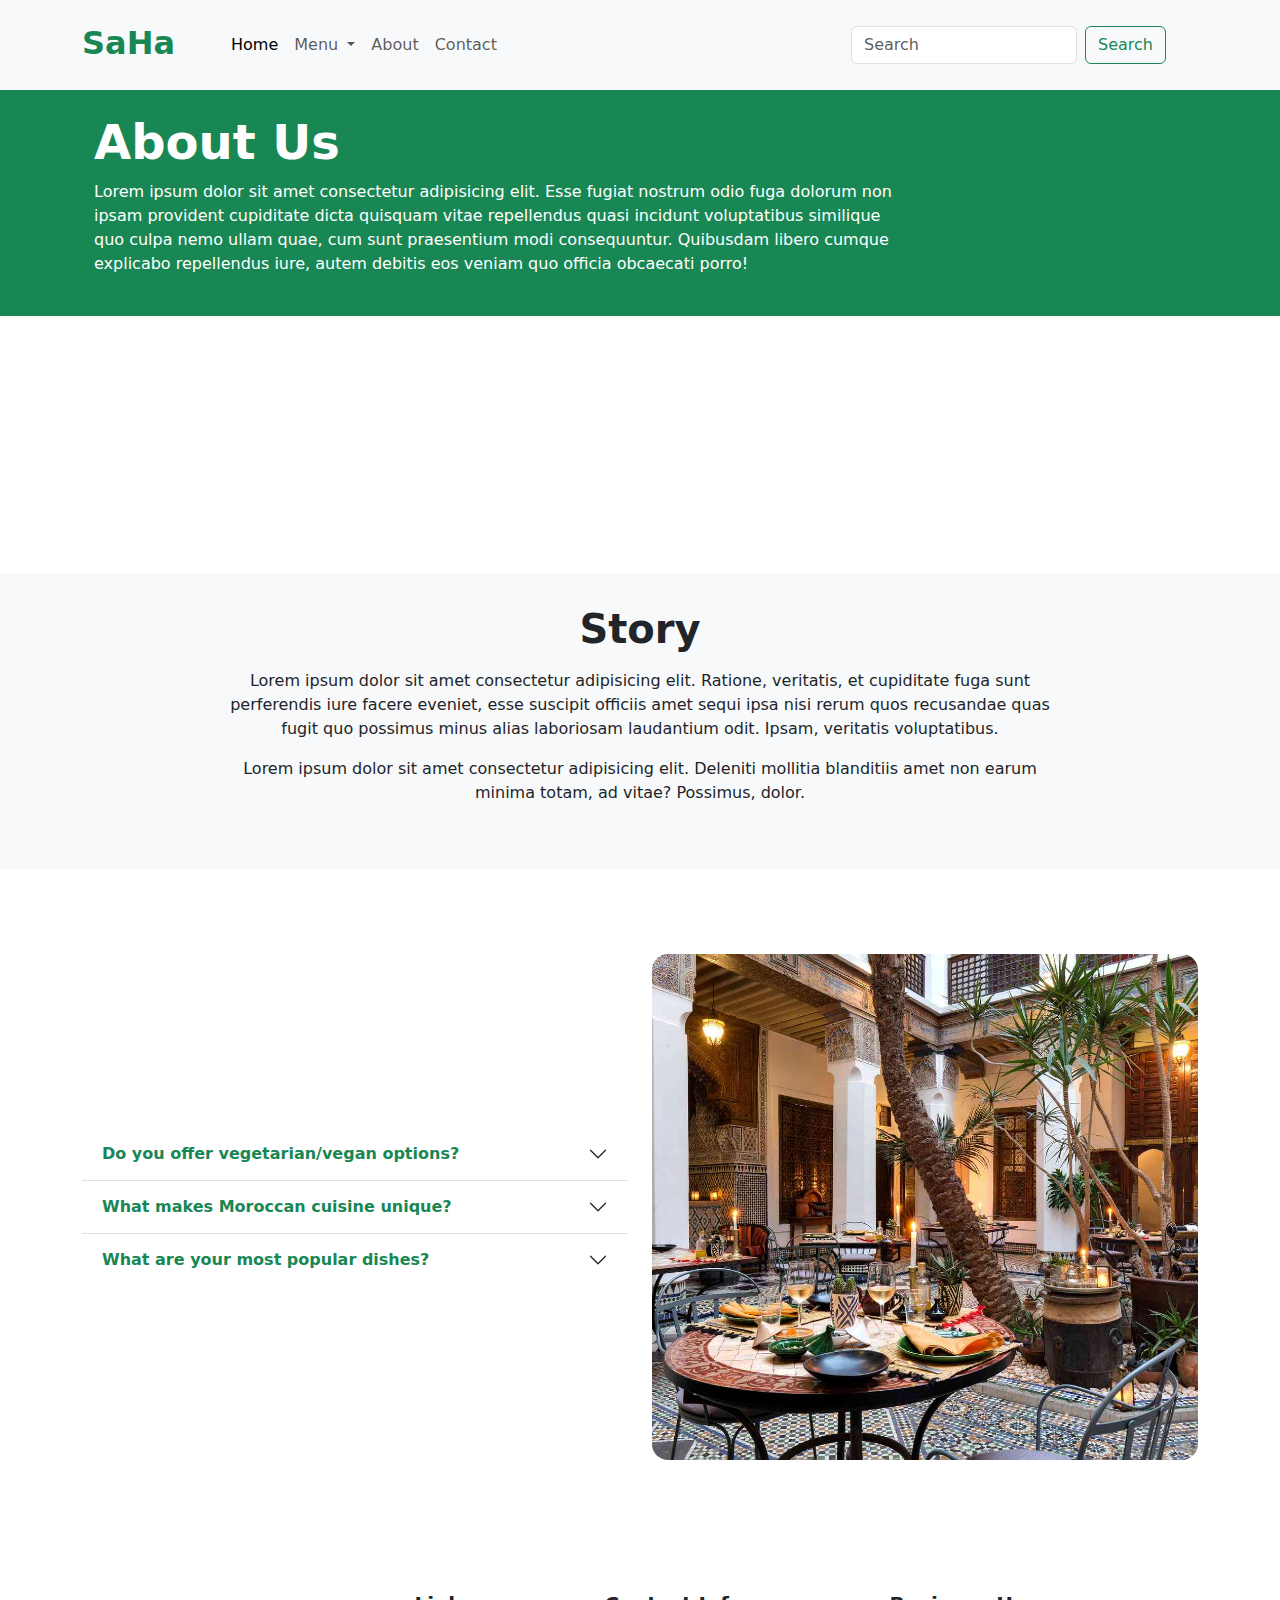
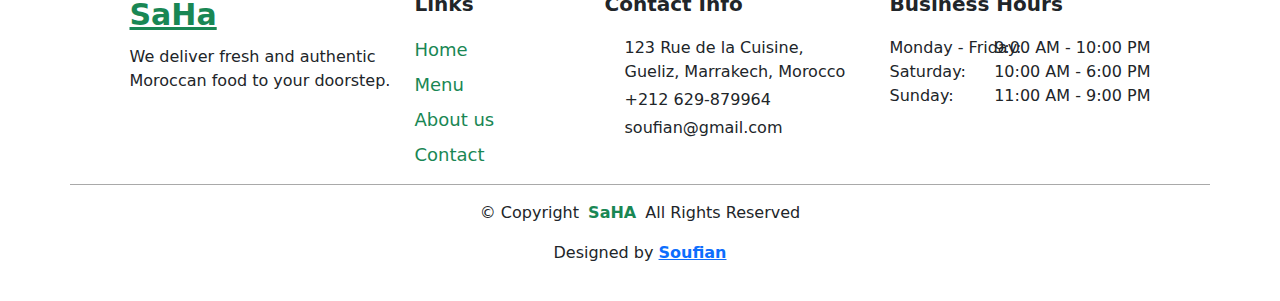
<file: about.html>
<html lang="en">
<head>
    <meta charset="UTF-8">
    <meta name="viewport" content="width=device-width, initial-scale=1.0">
    <title>Document</title>
    <link href="https://cdnjs.cloudflare.com/ajax/libs/bootstrap/5.3.2/css/bootstrap.min.css" rel="stylesheet">
    <link rel="stylesheet"href="https://site-assets.fontawesome.com/releases/v6.5.1/css/all.css">
    <link rel="stylesheet" href="https://site-assets.fontawesome.com/releases/v6.5.1/css/sharp-solid.css">
    <link rel="stylesheet" href="https://site-assets.fontawesome.com/releases/v6.5.1/css/sharp-regular.css">
    <link rel="stylesheet" href="https://site-assets.fontawesome.com/releases/v6.5.1/css/sharp-light.css">
    <link rel="stylesheet" href="https://site-assets.fontawesome.com/releases/v6.5.1/css/duotone.css"/>
    <link rel="stylesheet" href="https://site-assets.fontawesome.com/releases/v6.5.1/css/brands.css"/>
    <link rel="stylesheet" href="css/index.css">
</head>
<body>
    <nav class="navbar navbar-expand-lg bg-body-tertiary sticky-top">
        <div class="container">
            <a class="navbar-brand me-5 mb-1 text-success fw-bold fs-2" href="#">SaHa</a>
            <button class="navbar-toggler" type="button" data-bs-toggle="collapse" data-bs-target="#navbarSupportedContent" aria-controls="navbarSupportedContent" aria-expanded="false" aria-label="Toggle navigation">
                <span class="navbar-toggler-icon"></span>
            </button>
            <div class="collapse navbar-collapse" id="navbarSupportedContent">
                <ul class="navbar-nav me-auto mb-2 mb-lg-0">
                    <li class="nav-item">
                        <a class="nav-link active" href="index.html">Home</a>
                    </li>
                    <li class="nav-item dropdown" >
                        <a class="nav-link dropdown-toggle" href="#" role="button" data-bs-toggle="dropdown" aria-expanded="false">
                            Menu
                        </a>
                        <ul class="dropdown-menu">
                            <li><a class="dropdown-item" href="menu.html">Main Dishes</a></li>
                            <li><a class="dropdown-item" href="menu.html">Pastries</a></li>
                            <li><hr class="dropdown-divider"></li>
                            <li><a class="dropdown-item" href="menu.html">Sweets </a></li>
                        </ul>
                    </li>
                    <li class="nav-item">
                        <a class="nav-link" href="about.html">About</a>
                    </li>
                    <li class="nav-item">
                        <a class="nav-link" href="contact.html">Contact</a>
                    </li>
                </ul>

                <form class="d-flex" >
                    <input class="form-control me-2" type="search" placeholder="Search">
                    <button class="btn btn-outline-success" type="submit">Search</button>
                </form>

                <div class="nav-icons d-flex align-items-center gap-3">
                    <a href="orders.html" class="text-success fs-3">
                        <i class="fa-solid fa-box-dollar"></i>
                    </a>
                    <a href="buy.html" class="text-success fs-4">
                        <i class="fas fa-shopping-cart"></i>
                    </a>
                </div>
            </div>
        </div>
    </nav>

    <section class="bg-success ">
        <div class="container p-4 ">
            <h1 class="display-5 text-white fw-bold left">About Us</h1>
            <p class="w-75 text-white left">Lorem ipsum dolor sit amet consectetur adipisicing elit. Esse fugiat nostrum odio fuga dolorum non ipsam provident cupiditate dicta quisquam vitae repellendus quasi incidunt voluptatibus similique quo culpa nemo ullam quae, cum sunt praesentium modi consequuntur. Quibusdam libero cumque explicabo repellendus iure, autem debitis eos veniam quo officia obcaecati porro!</p>
        </div>
    </section>

    <section>
        <div class="container pt-4">
            <div class="row d-flex justify-content-center overflow-hidden">
                <div class="col-md-3">
                    <div class=" text-center p-3 m-2 feat move" style="animation-delay: 0s; opacity: 0;">
                        <i class="text-success p-2 fs-2 fa-solid fa-truck"></i>
                        <h4 class="m-2 fw-bold">Free Shipping</h4>
                        <p >Lorem ipsum dolor sit amet</p>
                    </div>
                </div>
                <div class="col-md-3">
                    <div class=" text-center p-3 m-2 feat move" style="animation-delay: 0.2s; opacity: 0;">
                        <i class="text-success p-2 fs-2  fa-solid fa-clock"></i>
                        <h4 class="m-2 fw-bold">Fast Delivery</h4>
                        <p>Lorem ipsum dolor sit amet consectetur adipisicing.</p>
                    </div>
                </div>
                <div class="col-md-3">
                    <div class=" text-center p-3 m-2 feat move" style="animation-delay: 0.4s; opacity: 0;">
                        <i class="text-success p-2 fs-2  fa-solid fa-medal"></i>
                        <h4 class="m-2 fw-bold">Premium Quality</h4>
                        <p>Lorem ipsum dolor sit amet.</p>
                    </div>
                </div>
                <div class="col-md-3">
                    <div class=" text-center p-3 m-2 feat move" style="animation-delay: 0.6s; opacity: 0;">
                        <i class="text-success p-2 fs-2  fa-solid fa-users-medical"></i>
                        <h4 class="m-2 fw-bold w-100">Customer Support</h4>
                        <p>Lorem ipsum dolor sit amet consectetur.</p>
                    </div>
                </div>
            </div>
        </div>
    </section>

    <section class="bg-body-tertiary pt-3">
        <div class="container d-flex justify-content-center pb-5">
            <div class="w-75 text-center">
                <h1 class="h1 text-center my-3 fw-bold pop">Story</h1>
                <p class="pop">Lorem ipsum dolor sit amet consectetur adipisicing elit. Ratione, veritatis, et cupiditate fuga sunt perferendis iure facere eveniet, esse suscipit officiis amet sequi ipsa nisi rerum quos recusandae quas fugit quo possimus minus alias laboriosam laudantium odit. Ipsam, veritatis voluptatibus.</p>
                <p class="pop">Lorem ipsum dolor sit amet consectetur adipisicing elit. Deleniti mollitia blanditiis amet non earum minima totam, ad vitae? Possimus, dolor.</p>
            </div>
        </div>
    </section>

    <section>
        <div class="container ">
            <div class="row h-75 align-items-center">

                <div class="col-md-6 accordion accordion-flush" id="accordionFlushExample">
                        <div class="accordion-item">
                          <h2 class="accordion-header">
                            <button class="accordion-button collapsed fw-bold text-success" type="button" data-bs-toggle="collapse" data-bs-target="#flush-collapseOne" aria-expanded="false" aria-controls="flush-collapseOne">
                                Do you offer vegetarian/vegan options?
                            </button>
                          </h2>
                          <div id="flush-collapseOne" class="accordion-collapse collapse " data-bs-parent="#accordionFlushExample">
                            <div class="accordion-body">Yes! Moroccan cuisine naturally includes many vegetarian and vegan dishes. We offer a wide selection of plant-based options like vegetable tagines, couscous with seven vegetables, zaalouk (eggplant dip), and various salads. Many of our dishes can also be modified to accommodate dietary preferences - just ask!</div>
                          </div>
                        </div>
                        <div class="accordion-item">
                          <h2 class="accordion-header">
                            <button class="accordion-button collapsed fw-bold text-success" type="button" data-bs-toggle="collapse" data-bs-target="#flush-collapseTwo" aria-expanded="false" aria-controls="flush-collapseTwo">
                                What makes Moroccan cuisine unique?
                            </button>
                          </h2>
                          <div id="flush-collapseTwo" class="accordion-collapse collapse" data-bs-parent="#accordionFlushExample">
                            <div class="accordion-body">Moroccan cuisine is a rich blend of Berber, Arabic, Mediterranean, and French influences. Our dishes feature distinctive combinations of spices like saffron, cumin, coriander, and cinnamon, along with fresh herbs and unique cooking methods. The use of tagines (traditional clay cooking pots) helps create tender, flavorful dishes that are both healthy and delicious.</div>
                          </div>
                        </div>
                        <div class="accordion-item">
                          <h2 class="accordion-header">
                            <button class="accordion-button collapsed fw-bold text-success" type="button" data-bs-toggle="collapse" data-bs-target="#flush-collapseThree" aria-expanded="false" aria-controls="flush-collapseThree">
                                What are your most popular dishes?                            </button>
                          </h2>
                          <div id="flush-collapseThree" class="accordion-collapse collapse" data-bs-parent="#accordionFlushExample">
                            <div class="accordion-body"> Our customers particularly love our traditional couscous royal, lamb tagine with prunes and almonds, chicken tagine with preserved lemon and olives, and our authentic Moroccan pastries. Our mint tea service is also a customer favorite!</div>
                          </div>
                        </div>
                </div>
                <div class="col-md-6 ">
                    <img src="images/res.jpg " class="rounded-4 w-100 h-75 object-fit-cover" alt="">
                </div>
            </div>
        </div>
    </section>
    

    <footer class=" mx-3 mb-1">
        <div class="container mt-5">
            <div class="row gy-4 justify-content-center">
                
                 <div class="col-lg-3 about">
                    <a href="index.html" class="d-flex align-items-center text-success fw-bold mb-2">
                        <span class="sitename ">SaHa</span>
                    </a>
                    <p>We deliver fresh and authentic Moroccan food to your doorstep.</p>
                    <div>
                        <i class="p-1 fs-4 fa-brands fa-facebook"></i>
                        <i class="p-1 fs-4 fa-solid fa-envelope"></i>
                        <i class="p-1 fs-4 fa-brands fa-instagram"></i>
                        <i class="p-1 fs-4 fa-brands fa-twitter"></i>
                    </div>
                 </div>
                 <div class="col-lg-2 linkes">
                    <h4>Links</h4>
                    <ul>
                        <li class="mb-2 m-0 "><i class="fa-light fa-chevron-right"></i> <a href="index.html">Home</a></li>
                        <li class="mb-2"><i class="fa-light fa-chevron-right"></i> <a href="menu.html">Menu</a></li>
                        <li class="mb-2"> <i class="fa-light fa-chevron-right"></i> <a href="about.html">About us</a></li>
                        <li class="mb-2"><i class="fa-light fa-chevron-right"></i> <a href="contact.html">Contact</a></li>
                    </ul>
                 </div>
                 <div class="col-lg-3">
                    <h4>Contact Info</h4>
                    <ul class="contact">
                        <li class="d-flex gap-3 m-1"><span><i class="fs-5 fa-solid fa-location-dot"></i></span> <span>123 Rue de la Cuisine, Gueliz, Marrakech, Morocco</span></p></li>
                        <li class="d-flex gap-3 m-1"><span><i class="fs-5 fa-solid fa-phone "></i></span> <span>+212 629-879964</span></li>
                        <li class="d-flex gap-3 m-1"><span><i class="fs-5 fa-solid fa-envelope"></i></span> <span>soufian@gmail.com</span></li>
                    </ul>
                 </div>
                 <div class="col-lg-3 ">
                    <div >
                        <h4>Business Hours</h4>
                        <ul class="position-relative">
                            <li>Monday - Friday: <span class="position-absolute" style="right: 0;">9:00 AM - 10:00 PM</span> </li>
                            <li>Saturday: <span class="position-absolute" style="right: 0;">10:00 AM - 6:00 PM</span> </li>
                            <li>Sunday: <span class="position-absolute" style="right: 0;">11:00 AM - 9:00 PM</span> </li>
                        </ul>
                    </div>
                 </div>
            </div>
        </div>
        <div class="container text-center p-3" style="border-top: 1px solid rgba(0, 0, 0, 0.339);">
            <p>© <span>Copyright</span> <strong class="px-1 text-success">SaHA</strong> <span>All Rights Reserved</span></p>
            <div class="pb-3">
              Designed by <a class="fw-bold fs-6" target="_blank" href="https://www.instagram.com/soufian._0/">Soufian</a>
            </div>
          </div>

    </footer>
    <script src="https://cdnjs.cloudflare.com/ajax/libs/bootstrap/5.3.2/js/bootstrap.bundle.min.js"></script>
</body>
</html>
</file>
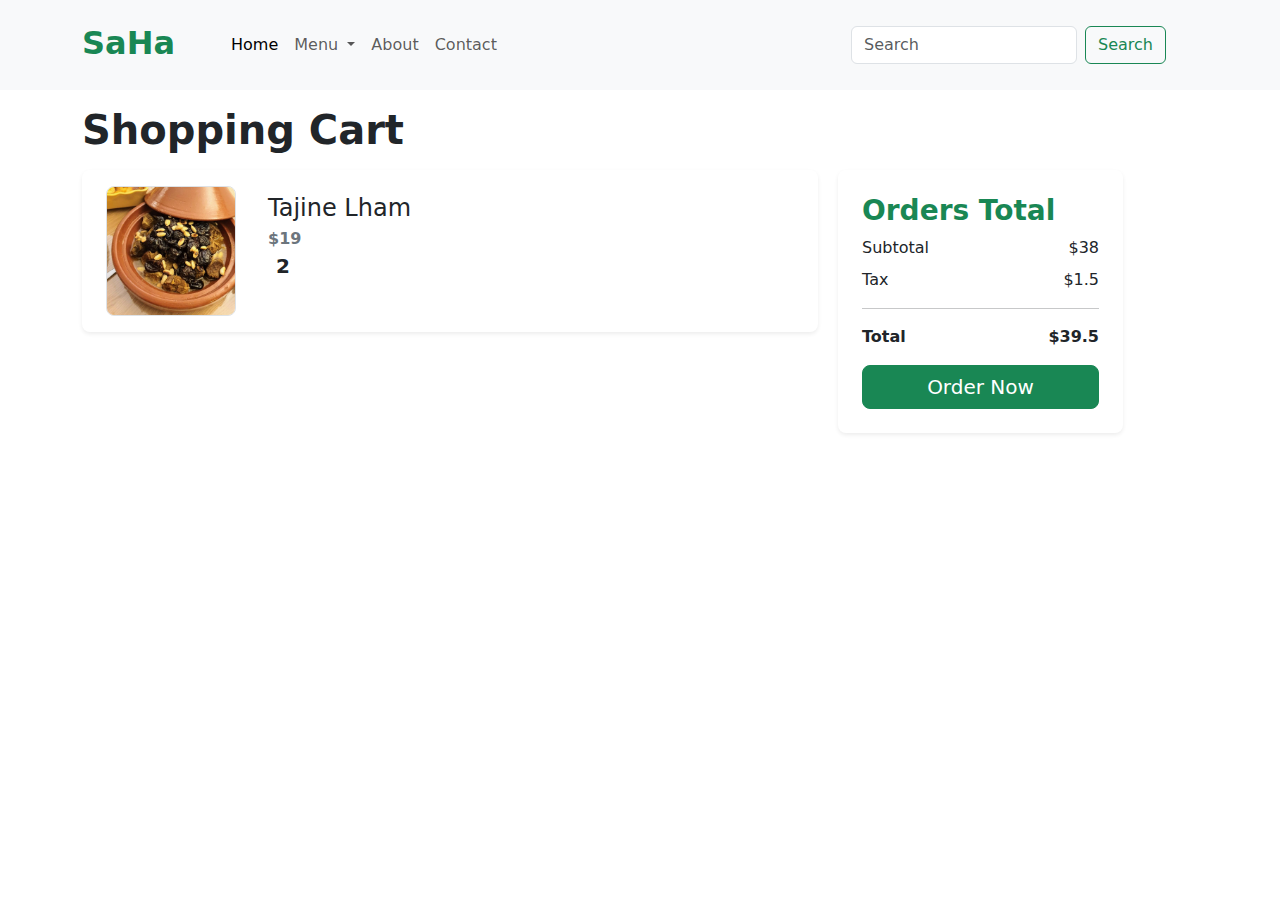
<file: buy.html>
<html lang="en">
<head>
    <meta charset="UTF-8">
    <meta name="viewport" content="width=device-width, initial-scale=1.0">
    <title>Document</title>
    <link href="https://cdnjs.cloudflare.com/ajax/libs/bootstrap/5.3.2/css/bootstrap.min.css" rel="stylesheet">
    <link rel="stylesheet"href="https://site-assets.fontawesome.com/releases/v6.5.1/css/all.css">
    <link rel="stylesheet" href="https://site-assets.fontawesome.com/releases/v6.5.1/css/sharp-solid.css">
    <link rel="stylesheet" href="https://site-assets.fontawesome.com/releases/v6.5.1/css/sharp-regular.css">
    <link rel="stylesheet" href="https://site-assets.fontawesome.com/releases/v6.5.1/css/sharp-light.css">
    <link rel="stylesheet" href="https://site-assets.fontawesome.com/releases/v6.5.1/css/duotone.css"/>
    <link rel="stylesheet" href="https://site-assets.fontawesome.com/releases/v6.5.1/css/brands.css"/>
    <link rel="stylesheet" href="css/index.css">
</head>
<body>
    <nav class="navbar navbar-expand-lg bg-body-tertiary sticky-top">
        <div class="container">
            <a class="navbar-brand me-5 mb-1 text-success fw-bold fs-2" href="#">SaHa</a>
            <button class="navbar-toggler" type="button" data-bs-toggle="collapse" data-bs-target="#navbarSupportedContent" aria-controls="navbarSupportedContent" aria-expanded="false" aria-label="Toggle navigation">
                <span class="navbar-toggler-icon"></span>
            </button>
            <div class="collapse navbar-collapse" id="navbarSupportedContent">
                <ul class="navbar-nav me-auto mb-2 mb-lg-0">
                    <li class="nav-item">
                        <a class="nav-link active" href="index.html">Home</a>
                    </li>
                    <li class="nav-item dropdown" >
                        <a class="nav-link dropdown-toggle" href="#" role="button" data-bs-toggle="dropdown" aria-expanded="false">
                            Menu
                        </a>
                        <ul class="dropdown-menu">
                            <li><a class="dropdown-item" href="menu.html">Main Dishes</a></li>
                            <li><a class="dropdown-item" href="menu.html">Pastries</a></li>
                            <li><hr class="dropdown-divider"></li>
                            <li><a class="dropdown-item" href="menu.html">Sweets </a></li>
                        </ul>
                    </li>
                    <li class="nav-item">
                        <a class="nav-link" href="about.html">About</a>
                    </li>
                    <li class="nav-item">
                        <a class="nav-link" href="contact.html">Contact</a>
                    </li>
                </ul>

                <form class="d-flex" >
                    <input class="form-control me-2" type="search" placeholder="Search">
                    <button class="btn btn-outline-success" type="submit">Search</button>
                </form>

                <div class="nav-icons d-flex align-items-center gap-3">
                    <a href="orders.html" class="text-success fs-3">
                        <i class="fa-solid fa-box-dollar"></i>
                    </a>
                    <a href="buy.html" class="text-success fs-5">
                        <i class="fas fa-shopping-cart"></i>
                    </a>
                </div>
            </div>
        </div>
    </nav>

    <section>
        <div class="container my-3">
            <div class="row gap-2 ">
                <h1 class="fw-bold ">Shopping Cart</h1>
                
                <div class="col-md-8">
                    <div class="p-3 d-flex flex-1 gap-4 shadow-sm rounded-3 position-relative">
                        <img src="images/Tajine.jpeg" class="border rounded-3 mx-2" style="width:130px; height: 130px; object-fit: cover; " alt="">
                        <div class="mt-2">
                            <h4 class=" mb-1">Tajine Lham</h4>
                            <span class="text-secondary fw-bold ">$19</span>
                            <div>
                                <span><i class="text-success fa-solid fa-square-minus"></i></span>
                                <span class="fw-bold mx-2 fs-5 ">2</span>
                                <span><i class="text-success fa-solid fa-square-plus"></i></span>
                            </div>
                        </div>
                        <i class="position-absolute fa-regular fa-trash-can fs-5 text-danger" style="right: 5%;bottom: 30%"></i>
                    </div>
                </div>


                <div class="col-md-3 shadow-sm p-4 rounded-3">
                    <h3 class="fw-bold text-success">Orders Total</h3>
                    <div class="position-relative">
                        <span>Subtotal</span>
                        <span class="position-absolute" style="right: 0;">$38</span>
                    </div>
                    <div class="position-relative mt-2">
                        <span>Tax</span>
                        <span class="position-absolute" style="right: 0;">$1.5</span>
                    </div>
                    <hr>
                    <div class="position-relative mt-2">
                        <span class="fw-bold">Total</span>
                        <span class="position-absolute fw-bold" style="right: 0;">$39.5</span>
                    </div>
                    <div >
                        <button class="mt-3 text-white  fs-5 btn btn-success  rounded-3 w-100 ">Order Now</button>
                    </div>
                </div>
            </div>
        </div>
    </section>
    <script src="https://cdnjs.cloudflare.com/ajax/libs/bootstrap/5.3.2/js/bootstrap.bundle.min.js"></script>

</body>
</file>
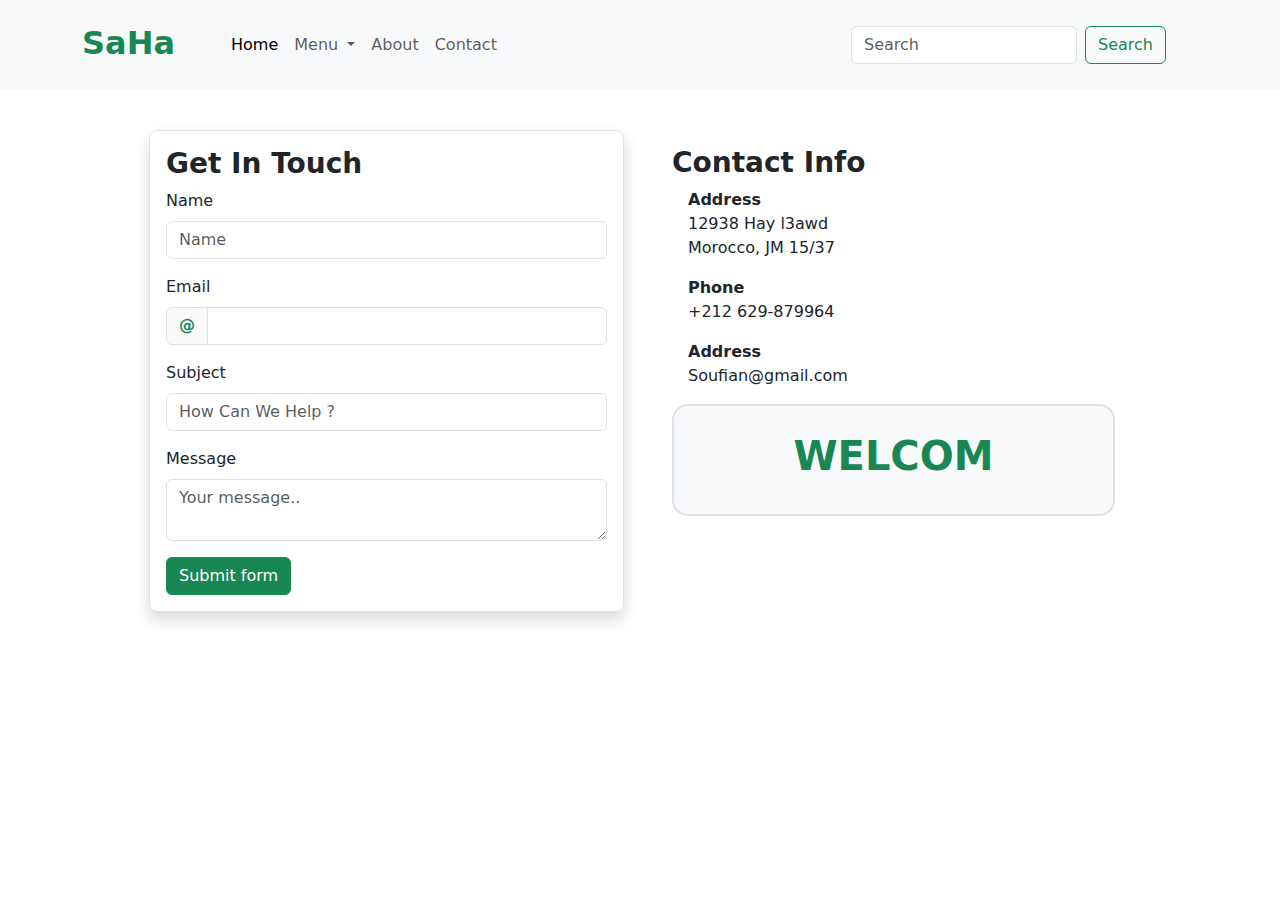
<file: contact.html>
<html lang="en">
<head>
    <meta charset="UTF-8">
    <meta name="viewport" content="width=device-width, initial-scale=1.0">
    <title>Document</title>
    <link href="https://cdnjs.cloudflare.com/ajax/libs/bootstrap/5.3.2/css/bootstrap.min.css" rel="stylesheet">
    <link rel="stylesheet"href="https://site-assets.fontawesome.com/releases/v6.5.1/css/all.css">
    <link rel="stylesheet" href="https://site-assets.fontawesome.com/releases/v6.5.1/css/sharp-solid.css">
    <link rel="stylesheet" href="https://site-assets.fontawesome.com/releases/v6.5.1/css/sharp-regular.css">
    <link rel="stylesheet" href="https://site-assets.fontawesome.com/releases/v6.5.1/css/sharp-light.css">
    <link rel="stylesheet" href="https://site-assets.fontawesome.com/releases/v6.5.1/css/duotone.css"/>
    <link rel="stylesheet" href="https://site-assets.fontawesome.com/releases/v6.5.1/css/brands.css"/>
    <link rel="stylesheet" href="css/index.css">
</head>
<body>
    <nav class="navbar navbar-expand-lg bg-body-tertiary sticky-top">
        <div class="container">
            <a class="navbar-brand me-5 mb-1 text-success fw-bold fs-2" href="#">SaHa</a>
            <button class="navbar-toggler" type="button" data-bs-toggle="collapse" data-bs-target="#navbarSupportedContent" aria-controls="navbarSupportedContent" aria-expanded="false" aria-label="Toggle navigation">
                <span class="navbar-toggler-icon"></span>
            </button>
            <div class="collapse navbar-collapse" id="navbarSupportedContent">
                <ul class="navbar-nav me-auto mb-2 mb-lg-0">
                    <li class="nav-item">
                        <a class="nav-link active" href="index.html">Home</a>
                    </li>
                    <li class="nav-item dropdown" >
                        <a class="nav-link dropdown-toggle" href="#" role="button" data-bs-toggle="dropdown" aria-expanded="false">
                            Menu
                        </a>
                        <ul class="dropdown-menu">
                            <li><a class="dropdown-item" href="menu.html">Main Dishes</a></li>
                            <li><a class="dropdown-item" href="menu.html">Pastries</a></li>
                            <li><hr class="dropdown-divider"></li>
                            <li><a class="dropdown-item" href="menu.html">Sweets </a></li>
                        </ul>
                    </li>
                    <li class="nav-item">
                        <a class="nav-link" href="about.html">About</a>
                    </li>
                    <li class="nav-item">
                        <a class="nav-link" href="contact.html">Contact</a>
                    </li>
                </ul>

                <form class="d-flex" >
                    <input class="form-control me-2" type="search" placeholder="Search">
                    <button class="btn btn-outline-success" type="submit">Search</button>
                </form>

                <div class="nav-icons d-flex align-items-center gap-3">
                    <a href="orders.html" class="text-success fs-3">
                        <i class="fa-solid fa-box-dollar"></i>
                    </a>
                    <a href="buy.html" class="text-success fs-5">
                        <i class="fas fa-shopping-cart"></i>
                    </a>
                </div>
            </div>
        </div>
    </nav>

    <section>
        <div class="backd"></div>
        <div class="container pt-4">
            <div class="row justify-content-center">
                <div class="left col-md-5 p-3 m-3 shadow border rounded-3">
                    <h3 class="fw-bold">Get In Touch</h3>
                    <form>
                        <div class="mb-3">
                          <label for="Name" class="form-label">Name</label>
                          <input type="text" class="form-control" id="Name" placeholder="Name" required>
                        </div>

                        <div class="mb-3">
                          <label for="Email" class="form-label">Email</label>
                          <div class="input-group">
                            <span class="input-group-text fw-bold text-success" id="inputGroupPrepend ">@</span>
                            <input type="email" class="form-control" id="Email" aria-describedby="inputGroupPrepend" required>
                          </div>
                        </div>

                        <div class="mb-3">
                          <label for="Subject" class="form-label">Subject</label>
                          <input type="text" class="form-control" placeholder="How Can We Help ?" id="Subject" required>
                        </div>

                        <div class="mb-3">
                            <label for="validationTextarea" class="form-label">Message</label>
                            <textarea class="form-control" id="validationTextarea" placeholder="Your message.." required></textarea>
                          </div>

                        <div>
                          <button class="btn btn-success" type="submit">Submit form</button>
                        </div>
                      </form>
                </div>

                <div class="right col-md-5 p-3 m-3">
                    <h3 class="fw-bold">Contact Info</h3>

                    <div class="d-flex gap-3 align-items-center">
                        <i class="fs-2 mb-3 text-success fa-regular fa-location-dot"></i>
                        <div>
                            <p class="fw-bold m-0">Address</p>
                            <p>12938 Hay l3awd <br> Morocco, JM 15/37</p>
                        </div>
                    </div>

                    <div class="d-flex gap-3 align-items-center ">
                        <i class="fs-2 mb-3 text-success fa-regular fa-phone"></i>
                        <div>
                            <p class="fw-bold m-0">Phone</p>
                            <p>+212 629-879964</p>
                        </div>
                    </div>

                    <div class="d-flex gap-3 align-items-center">
                        <i class="fs-2 mb-3 text-success fa-regular fa-envelope"></i>
                        <div>
                            <p class="fw-bold m-0">Address</p>
                            <p>Soufian@gmail.com</p>
                        </div>
                    </div>
                    <div class=" bch bg-body-tertiary border h-25 border-2 rounded-4  d-flex align-items-center justify-content-center">
                        <h1 class="text-success fw-bold">WELCOM</h1>
                    </div>
                </div>
            </div>
        </div>
    </section>


    <script src="https://cdnjs.cloudflare.com/ajax/libs/bootstrap/5.3.2/js/bootstrap.bundle.min.js"></script>
</body>
</html>
</file>
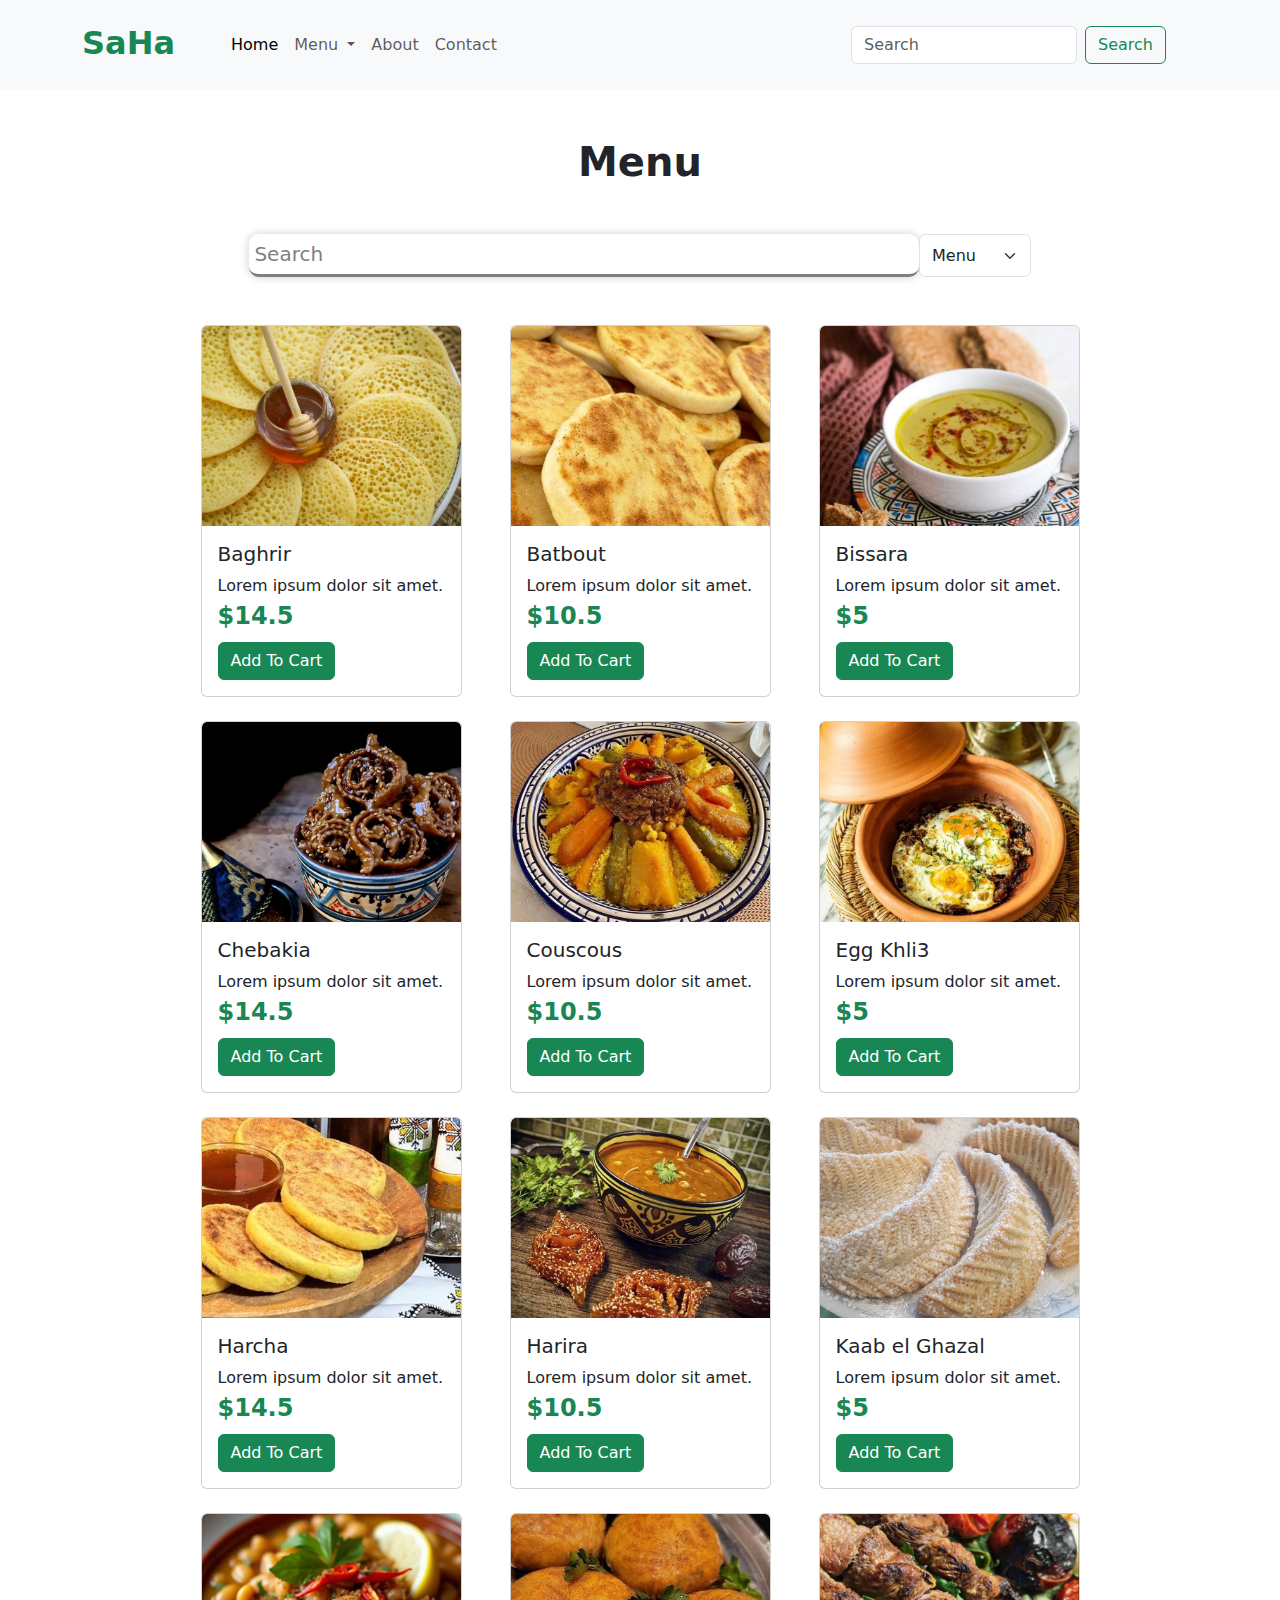
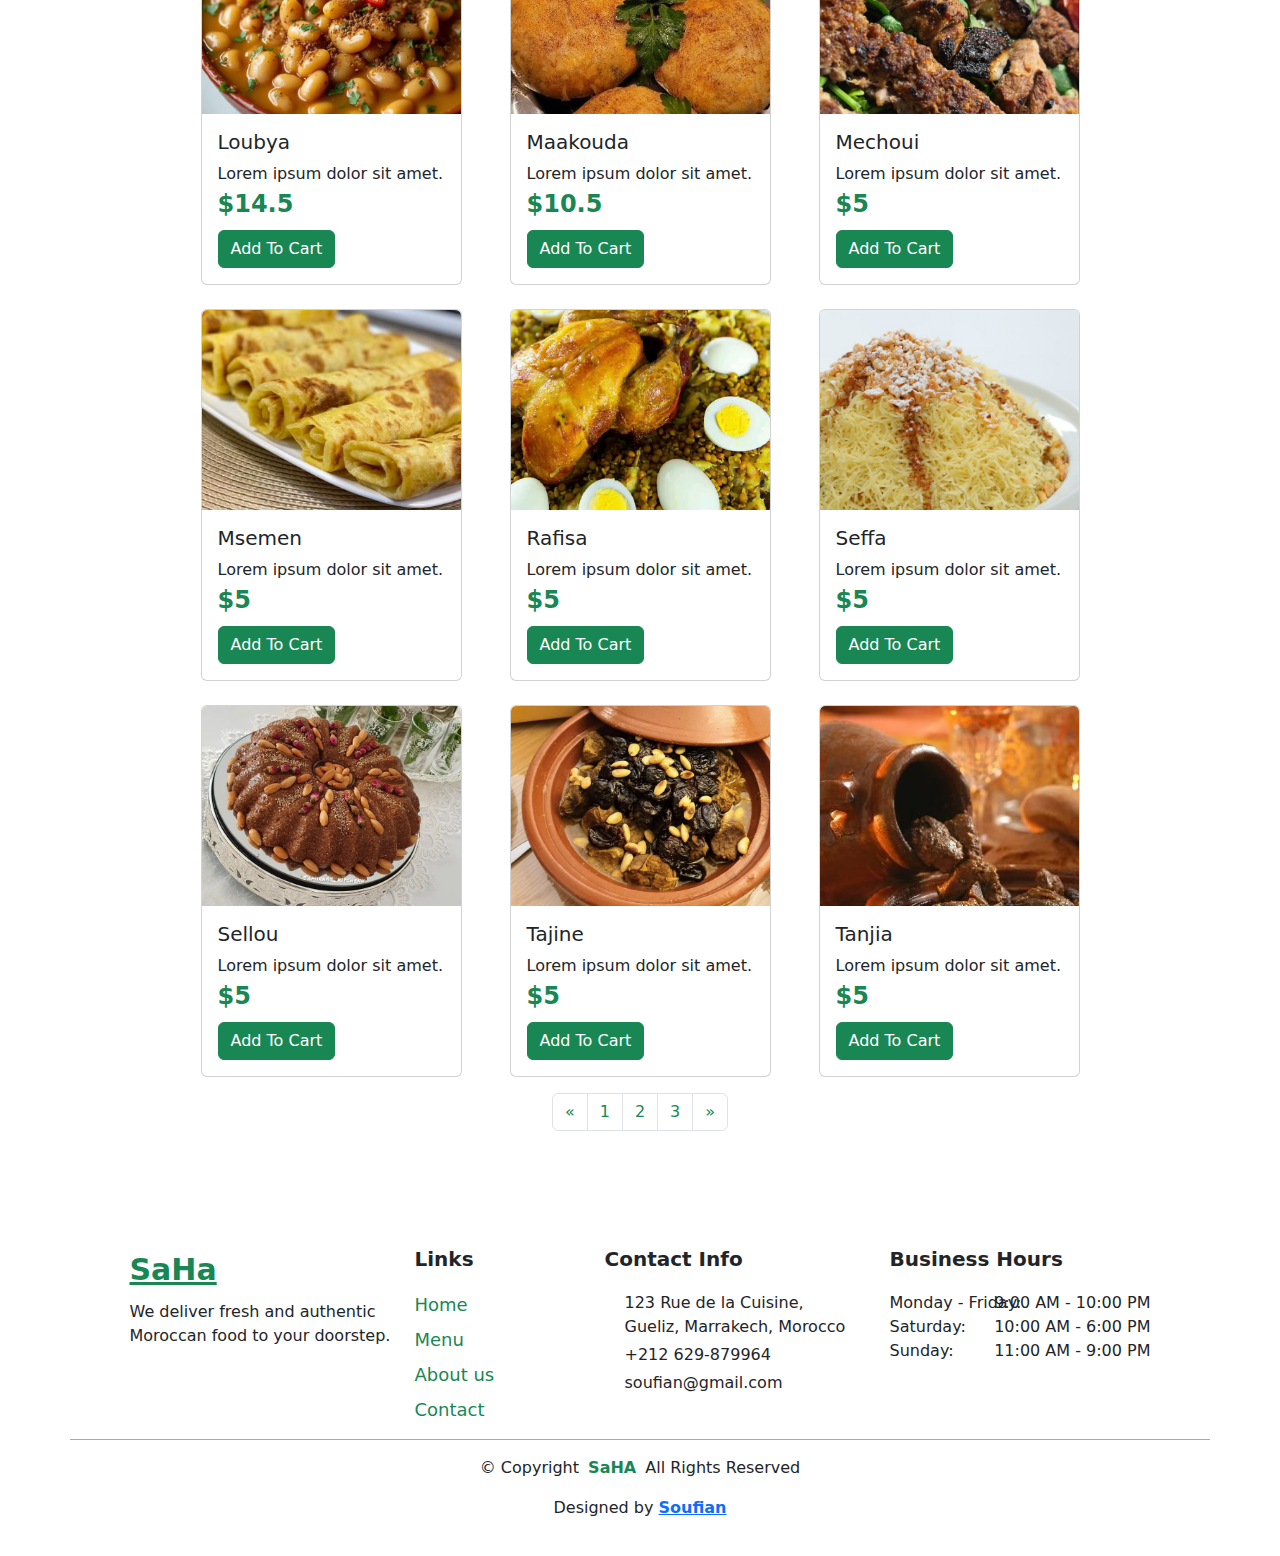
<file: menu.html>
<html lang="en">
<head>
    <meta charset="UTF-8">
    <meta name="viewport" content="width=device-width, initial-scale=1.0">
    <title>Menu</title>
    <link href="https://cdnjs.cloudflare.com/ajax/libs/bootstrap/5.3.2/css/bootstrap.min.css" rel="stylesheet">
    <link rel="stylesheet"href="https://site-assets.fontawesome.com/releases/v6.5.1/css/all.css">
    <link rel="stylesheet" href="https://site-assets.fontawesome.com/releases/v6.5.1/css/sharp-solid.css">
    <link rel="stylesheet" href="https://site-assets.fontawesome.com/releases/v6.5.1/css/sharp-regular.css">
    <link rel="stylesheet" href="https://site-assets.fontawesome.com/releases/v6.5.1/css/sharp-light.css">
    <link rel="stylesheet" href="https://site-assets.fontawesome.com/releases/v6.5.1/css/duotone.css"/>
    <link rel="stylesheet" href="https://site-assets.fontawesome.com/releases/v6.5.1/css/brands.css"/>
    <link rel="stylesheet" href="css/index.css">
</head>
<body>
  
    <nav class="navbar navbar-expand-lg bg-body-tertiary sticky-top">
        <div class="container">
            <a class="navbar-brand me-5 mb-1 text-success fw-bold fs-2" href="#">SaHa</a>
            <button class="navbar-toggler" type="button" data-bs-toggle="collapse" data-bs-target="#navbarSupportedContent" aria-controls="navbarSupportedContent" aria-expanded="false" aria-label="Toggle navigation">
                <span class="navbar-toggler-icon"></span>
            </button>
            <div class="collapse navbar-collapse" id="navbarSupportedContent">
                <ul class="navbar-nav me-auto mb-2 mb-lg-0">
                    <li class="nav-item">
                        <a class="nav-link active" href="index.html">Home</a>
                    </li>
                    <li class="nav-item dropdown" >
                        <a class="nav-link dropdown-toggle" href="#" role="button" data-bs-toggle="dropdown" aria-expanded="false">
                            Menu
                        </a>
                        <ul class="dropdown-menu">
                            <li><a class="dropdown-item" href="#">Main Dishes</a></li>
                            <li><a class="dropdown-item" href="#">Pastries</a></li>
                            <li><hr class="dropdown-divider"></li>
                            <li><a class="dropdown-item" href="#">Sweets </a></li>
                        </ul>
                    </li>
                    <li class="nav-item">
                        <a class="nav-link" href="about.html">About</a>
                    </li>
                    <li class="nav-item">
                        <a class="nav-link" href="contact.html">Contact</a>
                    </li>
                </ul>

                <form class="d-flex" >
                    <input class="form-control me-2" type="search" placeholder="Search">
                    <button class="btn btn-outline-success" type="submit">Search</button>
                </form>

                <div class="nav-icons d-flex align-items-center gap-3">
                  <a href="orders.html" class="text-success fs-3">
                    <i class="fa-solid fa-box-dollar"></i>
                </a>
                    <a href="buy.html" class="text-success fs-5">
                        <i class="fas fa-shopping-cart"></i>
                    </a>
                </div>
            </div>
        </div>
    </nav>

    <section id="Menu">
        <div class="container">
            <h1 class="pop h1 text-center my-5 fw-bold">Menu</h1>
            <div class="sear pop">
                <form class="search" action="">
                        <div >
                            <i class="fa-solid fa-magnifying-glass"></i>
                            <input  type="search" placeholder="Search">
                        </div>
                </form>
                <select class="form-select">
                    <option selected>Menu</option>
                    <option value="1">Main Dishes</option>
                    <option value="2">Pastries</option>
                    <option value="2">Sweets </option>
                </select>
            </div>

            <div class="row gap-4 d-flex align-items-center justify-content-center mt-5">
                
              <div class="pop col-md-3">
                    <div class="card ">
                        <img src="images/Baghrir.jpeg" class="card-img-top object-fit-cover" alt="food">
                        <div class="card-body ">
                          <h5 class="card-title">Baghrir</h5>
                          <p class="card-text m-0">Lorem ipsum dolor sit amet.</p>
                          <p class="card-text fw-bold text-success fs-4 mb-2">$14.5</p>
                          <a href="#" class="btn btn-success">Add To Cart</a>
                        </div>
                      </div>
                </div>

                <div class="pop col-md-3">
                    <div class="card ">
                        <img src="images/Batbout.jpeg" class="card-img-top object-fit-cover" alt="food">
                        <div class="card-body">
                          <h5 class="card-title">Batbout</h5>
                          <p class="card-text m-0">Lorem ipsum dolor sit amet.</p>
                          <p class="card-text fw-bold text-success fs-4 mb-2">$10.5</p>

                          <a href="#" class="btn btn-success">Add To Cart</a>
                        </div>
                      </div>
                </div>

                <div class="pop col-md-3">
                    <div class="card ">
                        <img src="images/Bissara.jpeg" class="card-img-top object-fit-cover" alt="food">
                        <div class="card-body">
                          <h5 class="card-title">Bissara</h5>
                          <p class="card-text m-0">Lorem ipsum dolor sit amet.</p>
                          <p class="card-text fw-bold text-success fs-4 mb-2">$5</p>

                          <a href="#" class="btn btn-success">Add To Cart</a>
                        </div>
                      </div>
                </div>

                <div class="shows col-md-3">
                    <div class="card ">
                        <img src="images/Chebakia.jpeg" class="card-img-top object-fit-cover" alt="food">
                        <div class="card-body ">
                          <h5 class="card-title">Chebakia</h5>
                          <p class="card-text m-0">Lorem ipsum dolor sit amet.</p>
                          <p class="card-text fw-bold text-success fs-4 mb-2">$14.5</p>
                          <a href="#" class="btn btn-success">Add To Cart</a>
                        </div>
                      </div>
                </div>

                <div class="shows col-md-3">
                    <div class="card ">
                        <img src="images/Couscous-M.jpg" class="card-img-top object-fit-cover" alt="food">
                        <div class="card-body">
                          <h5 class="card-title">Couscous</h5>
                          <p class="card-text m-0">Lorem ipsum dolor sit amet.</p>
                          <p class="card-text fw-bold text-success fs-4 mb-2">$10.5</p>

                          <a href="#" class="btn btn-success">Add To Cart</a>
                        </div>
                      </div>
                </div>


                <div class="shows col-md-3 ">
                    <div class="card ">
                        <img src="images/Egg_Khl3.jpeg" class="card-img-top object-fit-cover" alt="food">
                        <div class="card-body">
                          <h5 class="card-title">Egg Khli3</h5>
                          <p class="card-text m-0">Lorem ipsum dolor sit amet.</p>
                          <p class="card-text fw-bold text-success fs-4 mb-2">$5</p>

                          <a href="#" class="btn btn-success">Add To Cart</a>
                        </div>
                      </div>
                </div>

                <div class="shows col-md-3">
                    <div class="card ">
                        <img src="images/Harcha.jpeg" class="card-img-top object-fit-cover" alt="food">
                        <div class="card-body ">
                          <h5 class="card-title">Harcha</h5>
                          <p class="card-text m-0">Lorem ipsum dolor sit amet.</p>
                          <p class="card-text fw-bold text-success fs-4 mb-2">$14.5</p>
                          <a href="#" class="btn btn-success">Add To Cart</a>
                        </div>
                      </div>
                </div>

                <div class="shows col-md-3">
                    <div class="card ">
                        <img src="images/Harira.jpeg" class="card-img-top object-fit-cover" alt="food">
                        <div class="card-body">
                          <h5 class="card-title">Harira</h5>
                          <p class="card-text m-0">Lorem ipsum dolor sit amet.</p>
                          <p class="card-text fw-bold text-success fs-4 mb-2">$10.5</p>

                          <a href="#" class="btn btn-success">Add To Cart</a>
                        </div>
                      </div>
                </div>

                <div class="shows col-md-3">
                    <div class="card ">
                        <img src="images/Kaab_el_Ghazal.jpg" class="card-img-top object-fit-cover" alt="food">
                        <div class="card-body">
                          <h5 class="card-title">Kaab el Ghazal</h5>
                          <p class="card-text m-0">Lorem ipsum dolor sit amet.</p>
                          <p class="card-text fw-bold text-success fs-4 mb-2">$5</p>

                          <a href="#" class="btn btn-success">Add To Cart</a>
                        </div>
                      </div>
                </div>

                <div class="shows col-md-3">
                    <div class="card ">
                        <img src="images/Loubya.jpeg" class="card-img-top object-fit-cover" alt="food">
                        <div class="card-body ">
                          <h5 class="card-title">Loubya</h5>
                          <p class="card-text m-0">Lorem ipsum dolor sit amet.</p>
                          <p class="card-text fw-bold text-success fs-4 mb-2">$14.5</p>
                          <a href="#" class="btn btn-success">Add To Cart</a>
                        </div>
                      </div>
                </div>

                <div class="shows col-md-3">
                    <div class="card ">
                        <img src="images/Maakouda.jpeg" class="card-img-top object-fit-cover" alt="food">
                        <div class="card-body">
                          <h5 class="card-title">Maakouda</h5>
                          <p class="card-text m-0">Lorem ipsum dolor sit amet.</p>
                          <p class="card-text fw-bold text-success fs-4 mb-2">$10.5</p>

                          <a href="#" class="btn btn-success">Add To Cart</a>
                        </div>
                      </div>
                </div>

                <div class="shows col-md-3 ">
                    <div class="card ">
                        <img src="images/Mechoui.jpeg" class="card-img-top object-fit-cover" alt="food">
                        <div class="card-body">
                          <h5 class="card-title">Mechoui</h5>
                          <p class="card-text m-0">Lorem ipsum dolor sit amet.</p>
                          <p class="card-text fw-bold text-success fs-4 mb-2">$5</p>

                          <a href="#" class="btn btn-success">Add To Cart</a>
                        </div>
                      </div>
                </div>
                
                <div class="shows col-md-3 ">
                    <div class="card ">
                        <img src="images/msemen.jpeg" class="card-img-top object-fit-cover" alt="food">
                        <div class="card-body">
                          <h5 class="card-title">Msemen</h5>
                          <p class="card-text m-0">Lorem ipsum dolor sit amet.</p>
                          <p class="card-text fw-bold text-success fs-4 mb-2">$5</p>

                          <a href="#" class="btn btn-success">Add To Cart</a>
                        </div>
                      </div>
                </div>
                
                <div class="shows col-md-3 ">
                    <div class="card ">
                        <img src="images/Rafisa.jpeg" class="card-img-top object-fit-cover" alt="food">
                        <div class="card-body">
                          <h5 class="card-title">Rafisa</h5>
                          <p class="card-text m-0">Lorem ipsum dolor sit amet.</p>
                          <p class="card-text fw-bold text-success fs-4 mb-2">$5</p>

                          <a href="#" class="btn btn-success">Add To Cart</a>
                        </div>
                      </div>
                </div>

                <div class="shows col-md-3 ">
                    <div class="card ">
                        <img src="images/Seffa.jpeg" class="card-img-top object-fit-cover" alt="food">
                        <div class="card-body">
                          <h5 class="card-title">Seffa</h5>
                          <p class="card-text m-0">Lorem ipsum dolor sit amet.</p>
                          <p class="card-text fw-bold text-success fs-4 mb-2">$5</p>

                          <a href="#" class="btn btn-success">Add To Cart</a>
                        </div>
                      </div>
                </div>

                <div class="shows col-md-3 ">
                    <div class="card ">
                        <img src="images/Sellou.jpeg" class="card-img-top object-fit-cover" alt="food">
                        <div class="card-body">
                          <h5 class="card-title">Sellou</h5>
                          <p class="card-text m-0">Lorem ipsum dolor sit amet.</p>
                          <p class="card-text fw-bold text-success fs-4 mb-2">$5</p>

                          <a href="#" class="btn btn-success">Add To Cart</a>
                        </div>
                      </div>
                </div>

                <div class="shows col-md-3 ">
                    <div class="card ">
                        <img src="images/Tajine.jpeg" class="card-img-top object-fit-cover" alt="food">
                        <div class="card-body">
                          <h5 class="card-title">Tajine</h5>
                          <p class="card-text m-0">Lorem ipsum dolor sit amet.</p>
                          <p class="card-text fw-bold text-success fs-4 mb-2">$5</p>

                          <a href="#" class="btn btn-success">Add To Cart</a>
                        </div>
                      </div>
                </div>

                <div class="shows col-md-3 ">
                    <div class="card ">
                        <img src="images/Tanjia.jpeg" class="card-img-top object-fit-cover" alt="food">
                        <div class="card-body">
                          <h5 class="card-title">Tanjia</h5>
                          <p class="card-text m-0">Lorem ipsum dolor sit amet.</p>
                          <p class="card-text fw-bold text-success fs-4 mb-2">$5</p>

                          <a href="#" class="btn btn-success">Add To Cart</a>
                        </div>
                      </div>
                </div>
            </div>


            <nav>
              <ul class="pagination justify-content-center mt-3">
                <li class="page-item">
                  <a class="page-link text-success" href="#" aria-label="Previous">
                    <span aria-hidden="true">&laquo;</span>
                  </a>
                </li>
                <li class="page-item"><a class="page-link text-success" href="#">1</a></li>
                <li class="page-item "><a class="page-link text-success" href="#">2</a></li>
                <li class="page-item"><a class="page-link text-success" href="#">3</a></li>
                <li class="page-item text-success">
                  <a class="page-link text-success" href="#" aria-label="Next">
                    <span aria-hidden="true">&raquo;</span>
                  </a>
                </li>
              </ul>
            </nav>
        </div>

    </section>

    <footer class="pt-3 mx-3 mb-1">
      <div class="container mt-5">
          <div class="row gy-4 justify-content-center">
              
               <div class="col-lg-3 about">
                  <a href="index.html" class="d-flex align-items-center text-success fw-bold mb-2">
                      <span class="sitename ">SaHa</span>
                  </a>
                  <p>We deliver fresh and authentic Moroccan food to your doorstep.</p>
                  <div >
                      <i class="p-1 fs-4 fa-brands fa-facebook"></i>
                      <i class="p-1 fs-4 fa-solid fa-envelope"></i>
                      <i class="p-1 fs-4 fa-brands fa-instagram"></i>
                      <i class="p-1 fs-4 fa-brands fa-twitter"></i>
                  </div>
               </div>
               <div class="col-lg-2 linkes">
                  <h4>Links</h4>
                  <ul>
                      <li class="mb-2 m-0 "><i class="fa-light fa-chevron-right"></i> <a href="index.html">Home</a></li>
                      <li class="mb-2"><i class="fa-light fa-chevron-right"></i> <a href="menu.html">Menu</a></li>
                      <li class="mb-2"> <i class="fa-light fa-chevron-right"></i> <a href="about.html">About us</a></li>
                      <li class="mb-2"><i class="fa-light fa-chevron-right"></i> <a href="contact.html">Contact</a></li>
                  </ul>
               </div>
               <div class="col-lg-3">
                  <h4>Contact Info</h4>
                  <ul class="contact">
                      <li class="d-flex gap-3 m-1"><span><i class="fs-5 fa-solid fa-location-dot"></i></span> <span>123 Rue de la Cuisine, Gueliz, Marrakech, Morocco</span></p></li>
                      <li class="d-flex gap-3 m-1"><span><i class="fs-5 fa-solid fa-phone "></i></span> <span>+212 629-879964</span></li>
                      <li class="d-flex gap-3 m-1"><span><i class="fs-5 fa-solid fa-envelope"></i></span> <span>soufian@gmail.com</span></li>
                  </ul>
               </div>
               <div class="col-lg-3 ">
                  <div >
                      <h4>Business Hours</h4>
                      <ul class="position-relative">
                          <li>Monday - Friday: <span class="position-absolute" style="right: 0;">9:00 AM - 10:00 PM</span> </li>
                          <li>Saturday: <span class="position-absolute" style="right: 0;">10:00 AM - 6:00 PM</span> </li>
                          <li>Sunday: <span class="position-absolute" style="right: 0;">11:00 AM - 9:00 PM</span> </li>
                      </ul>
                  </div>
               </div>
          </div>
      </div>
      <div class="container text-center p-3" style="border-top: 1px solid rgba(0, 0, 0, 0.339);">
          <p>© <span>Copyright</span> <strong class="px-1 text-success">SaHA</strong> <span>All Rights Reserved</span></p>
          <div class="pb-3">
            Designed by <a class="fw-bold fs-6" target="_blank" href="https://www.instagram.com/soufian._0/">Soufian</a>
          </div>
        </div>

    </footer>

    <script src="https://cdnjs.cloudflare.com/ajax/libs/bootstrap/5.3.2/js/bootstrap.bundle.min.js"></script>
</body>
</html>
</file>
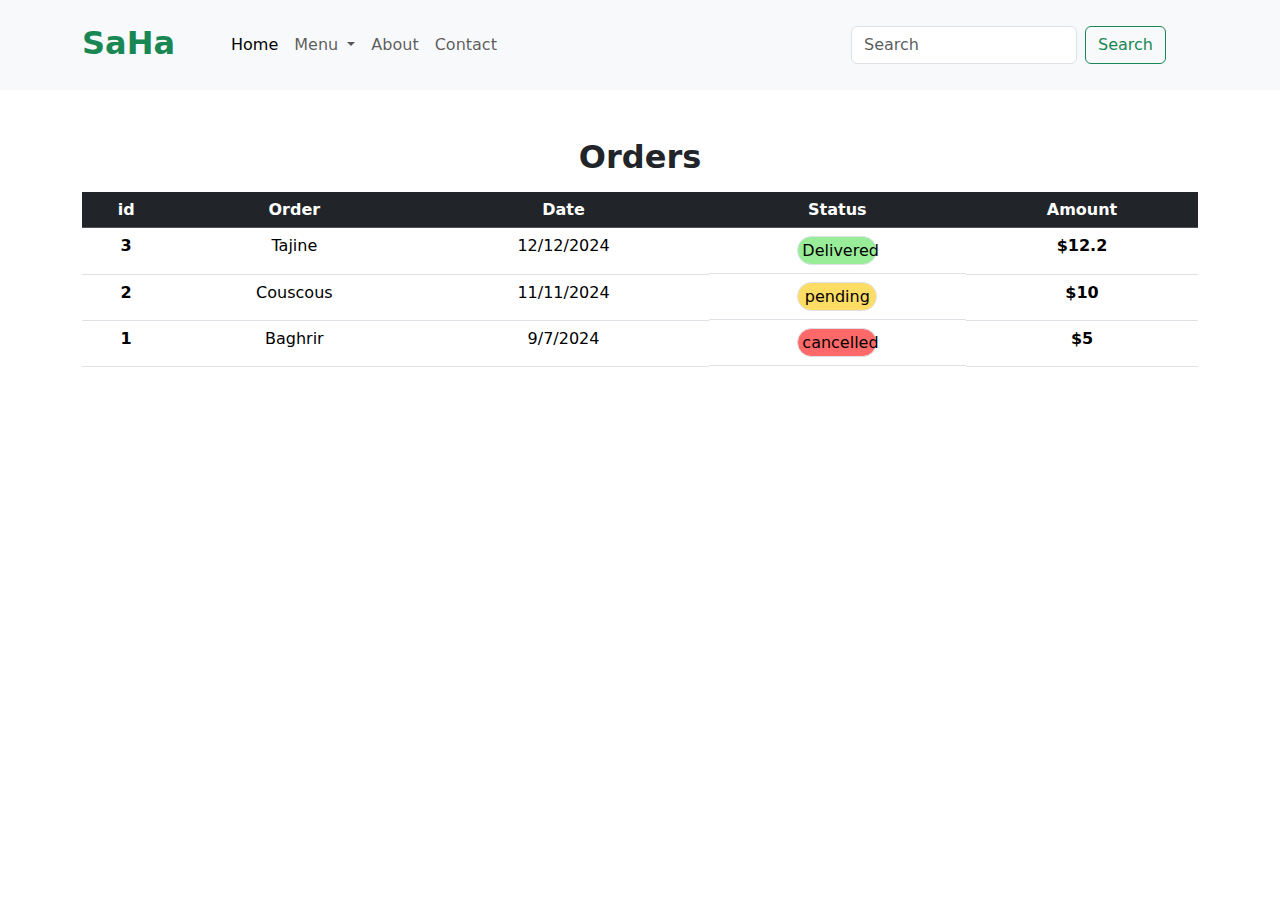
<file: orders.html>
<html lang="en">
    <head>
        <meta charset="UTF-8">
        <meta name="viewport" content="width=device-width, initial-scale=1.0">
        <title>order </title>
        <link href="https://cdnjs.cloudflare.com/ajax/libs/bootstrap/5.3.2/css/bootstrap.min.css" rel="stylesheet">
        <link rel="stylesheet"href="https://site-assets.fontawesome.com/releases/v6.5.1/css/all.css">
        <link rel="stylesheet" href="https://site-assets.fontawesome.com/releases/v6.5.1/css/sharp-solid.css">
        <link rel="stylesheet" href="https://site-assets.fontawesome.com/releases/v6.5.1/css/sharp-regular.css">
        <link rel="stylesheet" href="https://site-assets.fontawesome.com/releases/v6.5.1/css/sharp-light.css">
        <link rel="stylesheet" href="https://site-assets.fontawesome.com/releases/v6.5.1/css/duotone.css"/>
        <link rel="stylesheet" href="https://site-assets.fontawesome.com/releases/v6.5.1/css/brands.css"/>
        <link rel="stylesheet" href="css/index.css">
    
</head>
<body>
    <nav class="navbar navbar-expand-lg  bg-body-tertiary sticky-top">
            <div class="container">
                <a class="navbar-brand me-5 mb-1 text-success fw-bold fs-2" href="#">SaHa</a>
                <button class="navbar-toggler" type="button" data-bs-toggle="collapse" data-bs-target="#navbarSupportedContent" aria-controls="navbarSupportedContent" aria-expanded="false" aria-label="Toggle navigation">
                    <span class="navbar-toggler-icon"></span>
                </button>
                <div class="collapse navbar-collapse" id="navbarSupportedContent">
                    <ul class="navbar-nav me-auto mb-2 mb-lg-0">
                        <li class="nav-item">
                            <a class="nav-link active" href="index.html">Home</a>
                        </li>
                        <li class="nav-item dropdown" >
                            <a class="nav-link dropdown-toggle" href="#" role="button" data-bs-toggle="dropdown" aria-expanded="false">
                                Menu
                            </a>
                            <ul class="dropdown-menu">
                                <li><a class="dropdown-item" href="menu.html">Main Dishes</a></li>
                                <li><a class="dropdown-item" href="menu.html">Pastries</a></li>
                                <li><hr class="dropdown-divider"></li>
                                <li><a class="dropdown-item" href="menu.html">Sweets </a></li>
                            </ul>
                        </li>
                        <li class="nav-item">
                            <a class="nav-link" href="about.html">About</a>
                        </li>
                        <li class="nav-item">
                            <a class="nav-link" href="contact.html">Contact</a>
                        </li>
                    </ul>
    
                    <form class="d-flex" >
                        <input class="form-control me-2" type="search" placeholder="Search">
                        <button class="btn btn-outline-success" type="submit">Search</button>
                    </form>
    
                    <div class="nav-icons d-flex align-items-center gap-3">
                        <a href="orders.html" class="text-success fs-3">
                            <i class="fa-solid fa-box-dollar"></i>
                        </a>
                        <a href="buy.html" class="text-success fs-5">
                            <i class="fas fa-shopping-cart"></i>
                        </a>
                    </div>
                </div>
            </div>
    </nav>
    <div class="container ">
        <h2 class=" fw-bold text-center mt-5">Orders</h2>
        <div class="d-flex   justify-content-center">

            <table class="table  table-hover my-2 p-5 text-center">
                <thead class="table-dark">
                  <tr>
                    <th scope="col">id</th>
                    <th scope="col">Order</th>
                    <th scope="col">Date</th>
                    <th scope="col">Status</th>
                    <th scope="col">Amount</th>
                  </tr>
                </thead>
        
                <tbody>
                  <tr>
                    <th scope="row">3</th>
                    <td>Tajine</td>
                    <td>12/12/2024</td>
                    <td class="d-flex justify-content-center"> <p class="p-1 m-0 border rounded-4" style=" background-color: rgb(52 220 52 / 50%); width: 80px">Delivered</p></td>
                    <td class="fw-bold">$12.2</td>
                  </tr>
                  <tr>
                    <th scope="row">2</th>
                    <td>Couscous</td>
                    <td>11/11/2024</td>
                    <td class="d-flex justify-content-center"> <p class="p-1 m-0  border rounded-4" style="background-color: rgb(255 197 0 / 61%); width: 80px;">pending</p></td>

                    <td class="fw-bold">$10</td>
                  </tr>
                  <tr>
                    <th scope="row">1</th>
                    <td>Baghrir</td>
                    <td>9/7/2024</td>
                    <td class="d-flex justify-content-center"> <p class="p-1 m-0  border rounded-4" style="background-color: rgb(255 70 70 / 81%); width: 80px;">cancelled</p></td>
                    <td class="fw-bold">$5</td>
                  </tr>
                </tbody>
              </table>
        </div>

    </div>

      <script src="https://cdnjs.cloudflare.com/ajax/libs/bootstrap/5.3.2/js/bootstrap.bundle.min.js"></script>
</body>
</html>
</file>
<file: css/index.css>
::-webkit-scrollbar{
    width: 15px;
    box-shadow: 0 0 10px rgba(0, 0, 0,0.4) inset;
}
::-webkit-scrollbar-thumb{
    background-color: rgb(25, 135, 84);
    border-radius: 5px;
    box-shadow: 0 0 10px inset rgba(255, 255, 255, 0.3);
}

* {
    margin: 0;
    padding: 0;
    box-sizing: border-box;
}
.hero{
    height: 90vh;
}
a{

    transition:all 0.4s;
}
nav a:hover:not(.navbar-brand){
    color: rgb(40, 167, 69) !important;
    transform: translateY(-2px);
}
li a{
    position: relative;
}
nav .nav-link:before{
    content: "";
    width: 0%;
    height: 3px;
    background-color:rgba(40, 167, 69,0.8);
    position: absolute;
    bottom: 5px;
    transition: 0.3s;
}
li:hover .nav-link:before{
    width: 80%;
}
nav{
    height: 10vh;
}
.nav-icons {
    margin-left: 1rem;
}

@media (max-width: 991px) {
    .nav-icons {
        margin-top: 1rem;
    }
    nav{
        height: auto;
    }
}


#Home button span i{
    animation: arow infinite 0.8s;
}
#Home button:hover span i{
    animation-play-state: paused;
}
@keyframes arow{
    0%,100%{
        transform: translateX(-4px);
    }
    50%{
        transform: translateX(2px);
    }
}

#Customers .card:hover {
    box-shadow: 0 0 20px rgba(40, 167, 69,0.3);
}
.card{
    transition: 0.5s;
}
#Dishes .card:hover{
    box-shadow: 0 0 10px rgba(40, 167, 69,0.3);
}

#Menu .card-img-top{
    height: 200px;
}
#Menu .search input{
    border: none;
    outline: none;
    font-size: 20px;
    width: 90%;
}
#Menu .search{
    width: 60%;
}
#Menu .sear{
    display: flex;
    justify-content: center;
}
#Menu .form-select{
    width: 10%;
}
#Menu .search div{
    border-radius: 10px;
    padding: 5px;
    box-shadow:0 0 10px rgba(0, 0, 0, 0.2);
    border-bottom: 3px solid rgba(0, 0, 0, 0.5);
}
#Menu .search input::placeholder{
    font-size: 20px;
    color: gray;
}
#Menu .search i{
    font-size: 20px;
    color: gray;
    transition: 0.4s;
}
#Menu div:has(input:focus) i{
    color: black !important;
}
#Menu .sear div:has(input:focus){
    box-shadow: 0 0 10px rgb(40, 167, 69);
}
#Menu .search input::-webkit-search-cancel-button{
    filter: grayscale(1);
}
#Menu .card{
    transition: 0.5s;
    overflow: hidden;
}
#Menu .card:hover{
    box-shadow: 0 0 10px rgba(0, 0, 0, 0.5);
}
#Menu .card img{
    transition: 0.5s;
}
#Menu .card:hover img{
    scale: 1.1;
}


footer .about a {
    font-size: 30px ;
}
footer .about i:hover{
    color: rgb(25, 135, 84);
    rotate: 360deg;
    transition: 0.2s;
}
footer ul{
    padding: 0;
    list-style: none;
}
footer .linkes li a{
    text-decoration: none;
    color: rgb(25, 135, 84);
    font-size: 18px;
}
footer h4{
    font-size: 20px;
    font-weight: bold;
    position: relative;
    padding-bottom: 12px;
}
#home footer{
    border: 5px solid rgb(25, 135, 84);
    border-top-left-radius: 100px;
    border-top-right-radius: 10px;
    /* box-shadow:inset 8px -2px 0px 3px rgba(36, 141, 60, 0.8); */
}
footer .contact li:hover{
    color: rgb(0, 167, 89);
    transition: 0.3s;
    cursor: pointer;
}
footer li{
    transition: 0.5s;
}
footer .linkes li:hover{
    transform: translateX(5px);
}



.pop{
    animation: pop 0.4s linear;
    }
@keyframes pop {
    from {
        opacity: 0;
        scale: 0.8;
        transform: translateY(20px);
    }
    to {
        opacity: 1;
        scale: 1;
        transform: translateY(0);
    }
}
.left{
    animation: left 0.4s linear;
}
@keyframes left{
    from{
        opacity: 0;
        transform: translateX(-80px);
    }
    to{
        scale: 1;
        opacity: 1;
        transform: translateX(0px);
    }
}
@keyframes leftscr{
    from{
        opacity: 0;
        transform: translateX(100px);
    }
    to{
        opacity: 1;
        transform: translateX(0px);
    }
}
.right{
    animation: right 0.4s linear;;
}
@keyframes right{
    from{
        opacity: 0;
        transform: translateX(80px);
    }
    to{
        opacity: 1;
        transform: translateX(1px);
    }
}
.shows{
    animation:  show linear;
    animation-timeline: view(100% 0%);
}
@keyframes show{
    from{
        opacity: 0;
        transform: translateY(100px);
        scale: 0.5;
    }
    to{
        opacity:1;
        transform: translateY(0px);
        scale: 1;
    }
}
.feat{
    animation: move 0.8s ease-in-out forwards;
}
    
@keyframes move{
    from{
        opacity: 0.1;
        scale: 0.9;
        transform: translateY(100px) ;
    }
    to{
        opacity: 1;
        scale: 1;
        transform: translateY(0px);
    }
}

ul li:nth-child(3) ~ li:nth-child(even){
    color: black;
}
</file>
